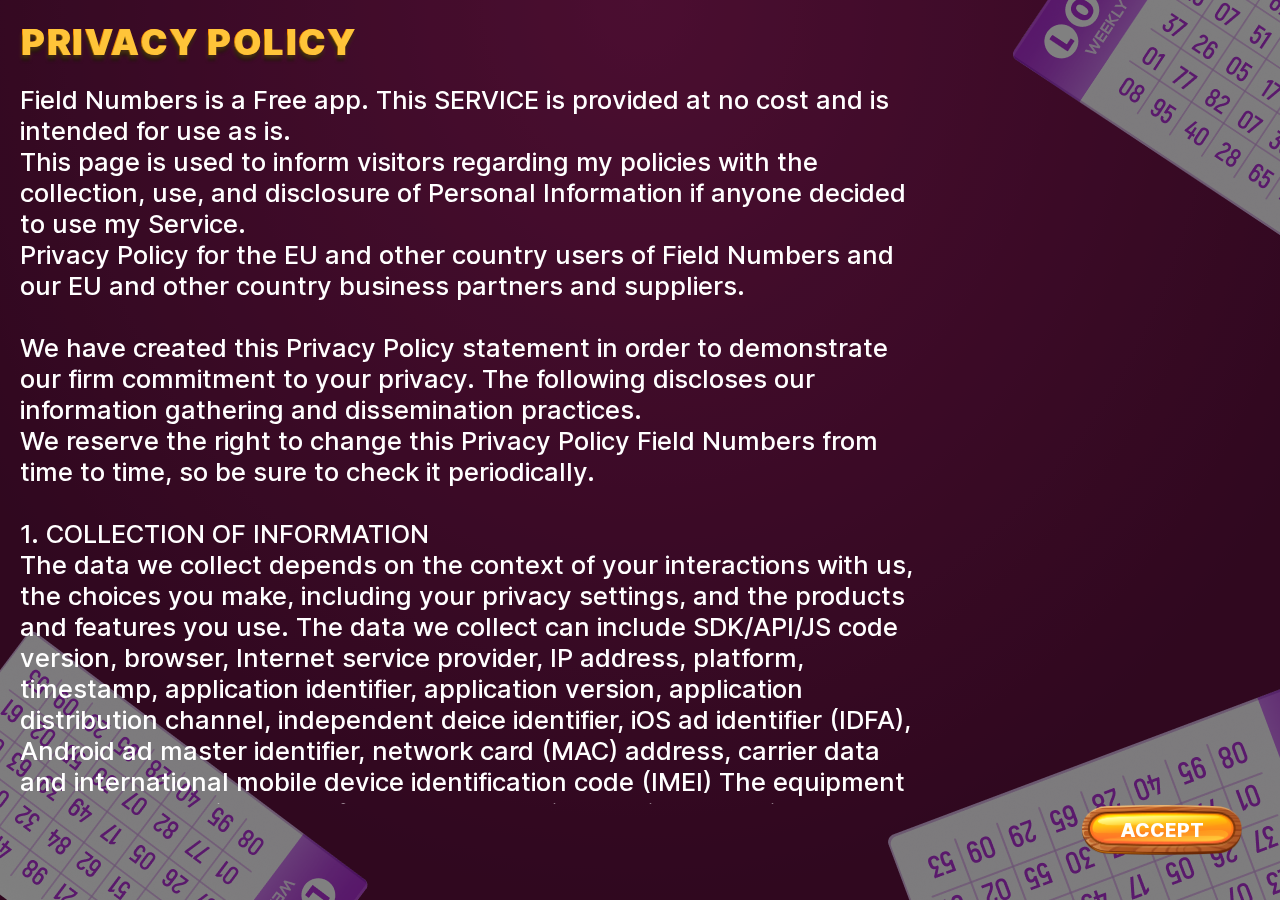
<file: index.html>
<!DOCTYPE html>
<html lang="en">
  <head>
    <meta charset="UTF-8" />
    <meta http-equiv="X-UA-Compatible" content="IE=edge" />
    <meta
      name="viewport"
      content="initial-scale=1.0, width=device-width, viewport-fit=cover"
    />
    <link rel="shortcut icon" href="./png/icon.png" />
    <link rel="stylesheet" href="./styles/common_style.css" />
    <link rel="stylesheet" href="./styles/policy.css" />
    <title>Field Numbers</title>
  </head>
  <body>
    <div class="wrapper">
      <img src="./png/back_tr.png" alt="back" class="back tr" />
      <img src="./png/back_bl.png" alt="back" class="back bl" />
      <img src="./png/back_br.png" alt="back" class="back br" />

      <div class="inner_wrapper">
        <div class="header">PRIVACY POLICY</div>
        <div class="text">
          Field Numbers is a Free app. This SERVICE is provided at no cost and
          is intended for use as is.<br />
          This page is used to inform visitors regarding my policies with the
          collection, use, and disclosure of Personal Information if anyone
          decided to use my Service.<br />
          Privacy Policy for the EU and other country users of Field Numbers and
          our EU and other country business partners and suppliers.<br /><br />

          We have created this Privacy Policy statement in order to demonstrate
          our firm commitment to your privacy. The following discloses our
          information gathering and dissemination practices.<br />
          We reserve the right to change this Privacy Policy Field Numbers from
          time to time, so be sure to check it periodically.<br /><br />

          1. COLLECTION OF INFORMATION<br />
          The data we collect depends on the context of your interactions with
          us, the choices you make, including your privacy settings, and the
          products and features you use. The data we collect can include
          SDK/API/JS code version, browser, Internet service provider, IP
          address, platform, timestamp, application identifier, application
          version, application distribution channel, independent deice
          identifier, iOS ad identifier (IDFA), Android ad master identifier,
          network card (MAC) address, carrier data and international mobile
          device identification code (IMEI) The equipment model, the terminal
          manufacturer, the terminal device operating system version, the
          session start / stop time, the location of the language, the time zone
          and the network state (WiFi and so on), the hard disk, the CPU, and
          the battery use, etc.<br /><br />

          2. USE OF PERSONAL DATA<br />
          Product Improvement. We use data to continually improve our products,
          including adding new features or capabilities.<br /><br />

          3. SHARING OF PERSONAL DATA<br />
          To improve our product and provide you better service, we also share
          personal data with vendors or agents working on our behalf for the
          purposes described in this privacy policy. For example, companies
          we've hired to provide data analytical services may need to collect
          and access to personal data to provide those functions. In such cases,
          these companies must abide by our data privacy and security
          requirements.<br /><br />

          4. LEGAL BASIS FOR DATA PROCESSING<br />
          We process Personal Data for the purposes set out in this Privacy
          Policy, as described above. Our legal basis to process personal data
          includes processing that is: necessary for the performance of the
          contract with you (for example, to provide you with the services you
          request and to identify and authenticate you , so you may use the
          Sites); necessary to comply with legal requirements (for example, to
          comply with applicable accounting rules and to make mandatory
          disclosures to law enforcement); necessary for our legitimate
          interests (for example, to manage our relationship with you, to ensure
          the security of our services, to communicate with you about our
          products and services); and based on consent by our customers (for
          example, to place certain cookies and to share your information with
          third parties for advertising purposes). In some instances, you may be
          required to provide us with Personal Data for processing as described
          above, in order for us to be able to provide you all of our services,
          and for you to use all the features of our Sites.<br /><br />

          5. International Transfers of Personal Data<br />
          Our business may require us to transfer your Personal Data to
          countries outside the European Economic Area (“EEA”), including to
          countries such as the People’s Republic of China or Singapore. We take
          appropriate steps to ensure that recipients of your Personal Data are
          bound to duties of confidentiality, and we implement measures such as
          standard contractual clauses. A copy of those clauses can be obtained
          by contacting our Help Center.<br /><br />

          6. Your Rights<br />
          Subject to limitations in applicable law, you are entitled to object
          to or request the restriction of processing of your Personal Data, and
          to request access to, rectification, erasure and portability of your
          own Personal Data. Where the use of your information is based on
          consent, you can withdraw this consent at any time without affecting
          the lawfulness of processing based on consent before its withdrawal.
          If you are aware of changes or inaccuracies in your information, you
          should inform us of such changes so that our records may be updated or
          corrected. <br />
          We retain your Personal Data as long as needed to provide services or
          products to you, or as required or permitted by applicable laws, such
          as tax and accounting laws.<br /><br />
        </div>
        <a href="./layouts/main.html" class="button block">accept</a>
      </div>
    </div>
  </body>
</html>
</file>
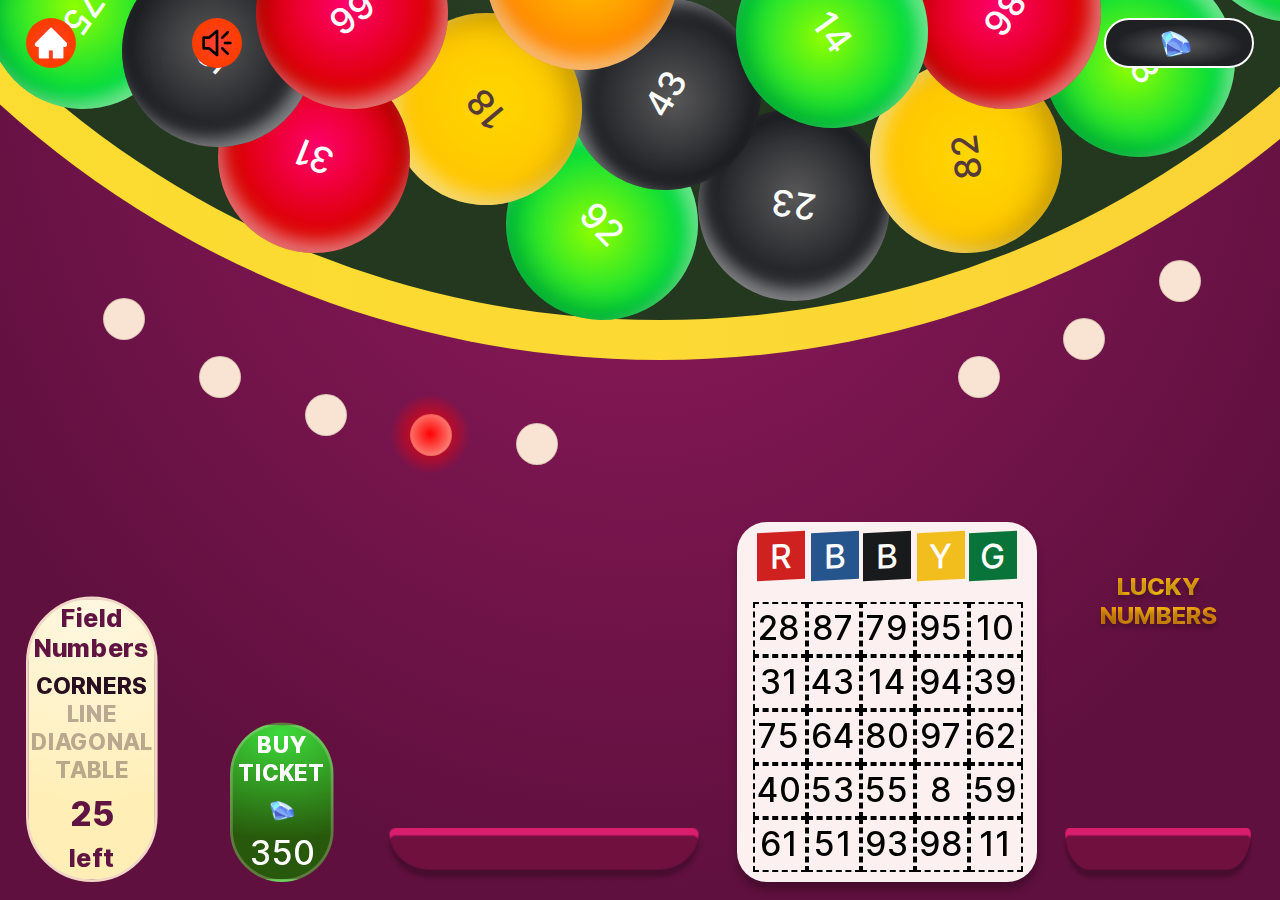
<file: layouts/game.html>
<!DOCTYPE html>
<html lang="en">
  <head>
    <meta charset="UTF-8" />
    <meta http-equiv="X-UA-Compatible" content="IE=edge" />
    <meta
      name="viewport"
      content="initial-scale=1.0, width=device-width, viewport-fit=cover"
    />
    <link rel="shortcut icon" href="../png/icon.png" />
    <link rel="stylesheet" href="../styles/common_style.css" />
    <link rel="stylesheet" href="../styles/game.css" />
    <title>Field Numbers</title>
  </head>
  <body>
    <div class="wrapper hidden">
      <div class="warning">
        <div class="outcome"></div>
        <div class="reward block">0</div>
        <div class="again button block">ok</div>
      </div>

      <a href="./main.html" class="home block">
        <img src="../png/home.png" alt="home" />
      </a>

      <div class="balance_field block"></div>

      <div class="outer_wheel">
        <div class="wheel"></div>
      </div>

      <div class="control">
        <div class="control_title">field<br />numbers</div>
        <div class="option_cont"></div>
        <div class="left_cont">
          <span class="left">25</span><br /><span class="text">left</span>
        </div>
      </div>

      <div class="green"></div>

      <img src="../png/spot.png" alt="spot" class="spot_left" />

      <div class="ticket_cont">
        <div class="flag_cont"></div>
        <div class="ticket"></div>
      </div>

      <div class="lucky">Lucky Numbers</div>
      <img src="../png/spot.png" alt="spot" class="spot_right" />
    </div>
    <script src="../scripts/game.js" type="module"></script>
  </body>
</html>
</file>
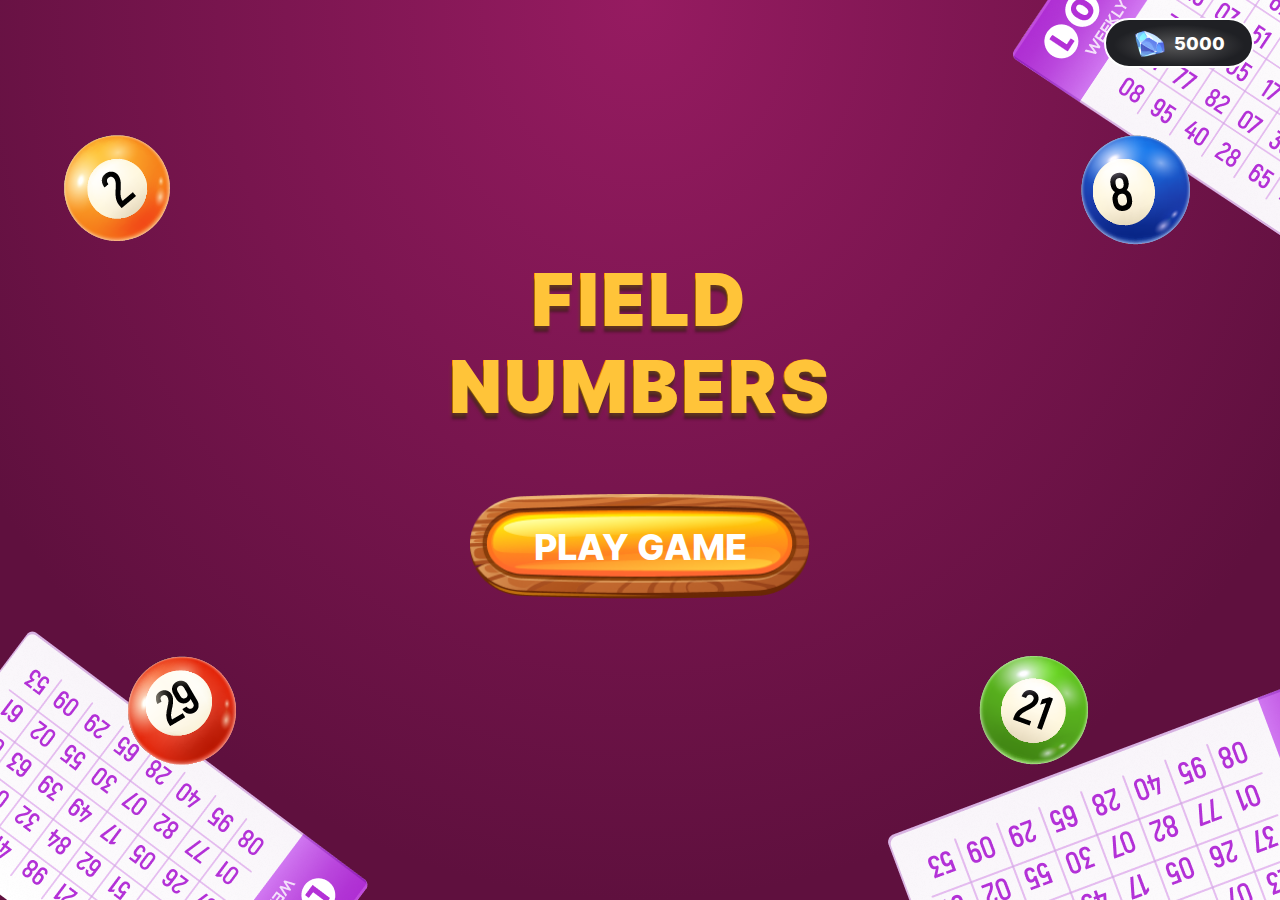
<file: layouts/main.html>
<!DOCTYPE html>
<html lang="en">
  <head>
    <meta charset="UTF-8" />
    <meta http-equiv="X-UA-Compatible" content="IE=edge" />
    <meta
      name="viewport"
      content="initial-scale=1.0, width=device-width, viewport-fit=cover"
    />
    <link rel="shortcut icon" href="../png/icon.png" />
    <link rel="stylesheet" href="../styles/common_style.css" />
    <link rel="stylesheet" href="../styles/main.css" />
    <title>Field Numbers</title>
  </head>
  <body>
    <div class="wrapper">
      <img src="../png/back_tr.png" alt="back" class="back tr" />
      <img src="../png/back_bl.png" alt="back" class="back bl" />
      <img src="../png/back_br.png" alt="back" class="back br" />

      <img src="../png/ball_1.png" alt="ball" class="ball one" />
      <img src="../png/ball_2.png" alt="ball" class="ball two" />
      <img src="../png/ball_3.png" alt="ball" class="ball three" />
      <img src="../png/ball_4.png" alt="ball" class="ball four" />

      <div class="balance_field block"></div>
      <div class="header">field<br />numbers</div>
      <a href="./game.html" class="button block">play game</a>
    </div>
    <script src="../scripts/main.js" type="module"></script>
  </body>
</html>
</file>
<file: styles/common_style.css>
@font-face {
  font-family: "Inter";
  src: url("../fonts/Inter-V.ttf");
}

html {
  font-size: 24px;
}

body {
  background: radial-gradient(60.5% 100% at 50% 0%, #961b61 0%, #5f103e 100%);

  height: 100vh;
  min-height: 360px;

  font-family: "Inter";
  font-style: normal;
  font-weight: 500;
  color: #fff;
  text-align: center;

  margin: 0;
  padding: 0;
}

.wrapper {
  height: 100%;
  position: relative;
  overflow: hidden;
}

* {
  -webkit-tap-highlight-color: transparent;
}

a {
  text-decoration: none;
  color: #fff;
}

.hidden {
  opacity: 0;
}

.block {
  display: flex;
  align-items: center;
  justify-content: center;
}

.button {
  text-transform: uppercase;
  font-weight: 800;

  background-image: url("../png/button.png");
  background-size: 100% 100%;
  background-position: center;
}

.back {
  position: absolute;
  z-index: -1;
  max-width: 40%;
  max-height: 40%;
}

.tr {
  top: 0;
  right: 0;
}

.bl {
  bottom: 0;
  left: 0;
}

.br {
  bottom: 0;
  right: 0;
}

.header {
  font-weight: 900;
  letter-spacing: 0.045em;
  text-transform: uppercase;

  background: darkorange;
  -webkit-background-clip: text;
  -webkit-text-fill-color: transparent;
  background-clip: text;
  -webkit-text-fill-color: transparent;
  -webkit-background-clip: text;

  text-shadow: 1px 0px 0px #ffc439, 0px 4px 4px rgba(250, 255, 0, 0.18),
    0px 6px 3px rgba(0, 0, 0, 0.5);
}

.balance_field {
  position: absolute;
  right: 2%;
  top: 2%;
  z-index: 3;

  width: 150px;
  height: 50px;

  border: white 2px solid;
  border-radius: 50px;
  box-sizing: border-box;

  background: radial-gradient(
    44.87% 44.87% at 50% 55.13%,
    #585859 0%,
    #1f2024 100%
  );
}

.balance_field img {
  max-height: 60%;
  margin-right: 3%;
}

.balance {
  font-size: 18px;
  font-weight: 800;
  margin-left: 3%;
}
</file>
<file: styles/policy.css>
.inner_wrapper {
  position: absolute;
  left: 0;
  top: 0;

  height: 100%;
  width: 100%;

  backdrop-filter: brightness(0.5);
  -webkit-backdrop-filter: brightness(0.5);
  overflow: hidden;
}

.header {
  text-align: left;
  margin: 20px;

  font-size: 1.5rem;
}

.text {
  width: 70%;
  height: 80%;
  margin: 20px;

  font-size: 2vw;
  text-align: left;

  overflow: scroll;
}

.button {
  position: absolute;
  bottom: 5%;
  right: 3%;

  font-size: 0.8rem;

  width: 160px;
  height: 50px;
}
</file>
<file: styles/game.css>
.warning {
  position: absolute;
  top: 50%;
  left: -50%;
  z-index: 10;
  transform: translate(-50%, -50%);

  width: 50%;
  height: 80%;

  max-width: 480px;
  max-height: 350px;

  display: flex;
  flex-flow: column nowrap;
  justify-content: space-around;
  align-items: center;

  background: rgba(30, 18, 51, 0.65);
  border: 1px solid #ff0099;
  backdrop-filter: blur(23px);
  -webkit-backdrop-filter: blur(23px);
  border-radius: 15px;

  transition: left 0.8s ease;
}

.outcome {
  text-transform: uppercase;
  letter-spacing: 0.185rem;
  font-size: 2rem;
}

.reward {
  width: 40%;
  height: 65px;

  font-size: 1.5rem;

  background: #23292e;
  box-shadow: 0px 4px 4px rgba(0, 0, 0, 0.25),
    inset 0px 2px 5px rgba(174, 192, 255, 0.47);
  border-radius: 11px;
}

.again {
  width: 40%;
  height: 65px;

  text-transform: uppercase;
  letter-spacing: 0.185rem;
  font-size: 1.5rem;
}

.home {
  position: absolute;
  top: 2%;
  left: 2%;
  z-index: 5;

  width: 50px;
  height: 50px;

  text-decoration: underline;
  text-transform: uppercase;
  letter-spacing: 0.185em;
  font-weight: 700;

  background: radial-gradient(
    50% 50% at 50% 50%,
    #ff3f32 17.5%,
    #ff3d00 85.21%
  );
  border-radius: 50%;

  transform-origin: top left;
}

.home img,
.volume_cont img {
  max-width: 65%;
  max-height: 65%;
}

.volume_cont {
  position: absolute;
  top: 2%;
  left: 15%;
  z-index: 5;

  width: 50px;
  height: 50px;

  background: radial-gradient(
    50% 50% at 50% 50%,
    #ff3f32 17.5%,
    #ff3d00 85.21%
  );
  border-radius: 50%;
  transform-origin: top left;
}

.outer_wheel {
  position: absolute;
  left: 50%;
  bottom: calc(60% + 40px);
  width: 150%;

  transform: translateX(-50%);
}

.wheel {
  /* width: calc(100% - 80px);
  height: calc(100% - 80px); */

  /* width: 100%;
  height: 100%; */

  width: calc(100% + 40px);
  height: calc(100% + 40px);
  box-sizing: border-box;

  background: radial-gradient(
        circle,
        rgba(85, 116, 76, 1) 1.08%,
        rgba(36, 56, 32, 1) 51.82%
      )
      padding-box,
    linear-gradient(
        90deg,
        rgba(251, 222, 47, 1),
        rgba(252, 217, 51, 1),
        rgba(250, 207, 55, 1)
      )
      border-box;
  border: 40px solid transparent;
  border-radius: 50%;
}

@keyframes rotate {
  from {
    transform: rotate(0deg);
  }

  to {
    transform: rotate(360deg);
  }
}

.wheel_ball {
  position: absolute;

  width: 10%;
  height: 10%;

  border-radius: 50%;

  box-shadow: inset 0px 12px 18px rgba(255, 255, 255, 0.46),
    inset 0px -11px 29px rgba(0, 0, 0, 0.25);
}

.ball_style_1 {
  color: #563939;

  background: radial-gradient(
    44.87% 44.87% at 50% 55.13%,
    #ffd600 0%,
    #ffc700 100%
  );
}

.ball_style_2 {
  background: radial-gradient(
    44.87% 44.87% at 50% 55.13%,
    #8fff00 0%,
    #00db3d 100%
  );
}

.ball_style_3 {
  background: radial-gradient(
    44.87% 44.87% at 50% 55.13%,
    #00c2ff 0%,
    #0038ff 100%
  );
}

.ball_style_4 {
  background: radial-gradient(
    44.87% 44.87% at 50% 55.13%,
    #ff006b 0%,
    #db0000 100%
  );
}

.ball_style_5 {
  background: radial-gradient(
    44.87% 44.87% at 50% 55.13%,
    #585859 0%,
    #1f2024 100%
  );
}

.ball_style_6 {
  color: #563939;

  background: radial-gradient(
    44.87% 44.87% at 50% 55.13%,
    #ffc700 0%,
    #ff8a00 100%
  );
}

.light {
  position: absolute;

  width: 60px;
  height: 60px;
}

.inner_light {
  position: absolute;
  left: 25%;
  top: 25%;
  z-index: -1;

  width: 50%;
  height: 50%;

  background: #f9e3d2;
  border: 1px solid rgba(0, 0, 0, 0.12);
  border-radius: 50%;
}

.red_light {
  width: 100%;
  height: 100%;

  background: radial-gradient(
    50% 50% at 50% 50%,
    #ff0000 0%,
    rgba(255, 107, 0, 0) 100%
  );
  border-radius: 50%;

  transition: opacity 0.2s ease;
}

.control {
  position: absolute;
  left: 2%;
  bottom: 2%;

  display: flex;
  flex-direction: column;
  align-items: center;
  justify-content: space-around;

  width: 90px;
  height: 200px;

  font-weight: 800;

  transform-origin: bottom left;
  background: radial-gradient(
    167.79% 69.23% at 50% 5.06%,
    #fff7e1 0%,
    #ffefb6 100%
  );
  border: 2.49036px solid #f1d7c6;
  border-radius: 50.6372px;
}

.control_title {
  font-size: 18px;
  text-transform: capitalize;
  color: #601441;
}

.option {
  font-size: 16px;
  text-transform: uppercase;
  color: rgba(41, 15, 31, 0.32);
}

.option.chosen {
  color: #290f1f;
}

.left_cont {
  color: #601441;
}

.text {
  font-size: 18px;
}

.green {
  position: absolute;
  left: 15%;
  bottom: 2%;

  display: flex;
  flex-direction: column;
  align-items: center;
  justify-content: space-around;

  width: 70px;
  height: 110px;

  transform-origin: bottom left;
  background: radial-gradient(
    167.79% 69.23% at 50% 5.06%,
    #3dd93a 0%,
    #28580b 100%
  );
  border: 2px solid rgba(241, 215, 198, 0.27);
  border-radius: 50px;
}

.green_title {
  text-transform: uppercase;
  font-weight: 800;
  font-size: 16px;
}

.green img {
  width: 25%;
}

.green_word {
  font-size: 0.7rem;
  font-weight: 800;
  text-transform: uppercase;
}

.spot_left {
  position: absolute;
  bottom: 2%;
  left: 30%;

  width: 25%;
  height: 6%;
}

.ticket_cont {
  position: absolute;
  bottom: 2%;
  right: 19%;

  display: flex;
  flex-direction: column;
  align-items: center;
  justify-content: space-around;

  width: 150px;
  height: 180px;

  font-size: 0.7rem;

  transform-origin: bottom right;
  border-radius: 15px;
  background: #fcf1f0;
  box-shadow: 0px 4px 4px rgba(0, 0, 0, 0.25);
}

.ticket {
  width: 135px;

  color: black;

  display: flex;
  flex-flow: row wrap;
}

.ticket_block {
  width: 27px;
  height: 27px;
  box-sizing: border-box;

  border: dashed 1px black;
  border-collapse: collapse;
}

.crossed {
  background: radial-gradient(50% 50% at 50% 55.13%, #ff006b 0%, #db0000 100%);
}

.flag_cont {
  width: 130px;
  height: 24px;

  display: flex;
  justify-content: space-between;
}

.flag {
  width: 24px;
  height: 24px;

  transform: skewY(-3deg);
}

.lucky {
  position: absolute;
  right: 2%;
  bottom: 30%;

  width: 15%;

  text-transform: uppercase;
  font-weight: 800;

  background: radial-gradient(
    68.4% 105.17% at 50.59% 39.66%,
    #ffca10 0%,
    #ce5700 100%
  );
  -webkit-background-clip: text;
  -webkit-text-fill-color: transparent;
  background-clip: text;
  -text-fill-color: transparent;
  -webkit-text-fill-color: transparent;

  text-shadow: 0px 4px 4px rgba(0, 0, 0, 0.25);
}

.spot_right {
  position: absolute;
  right: 2%;
  bottom: 2%;

  width: 15%;
  height: 6%;
}

.ball {
  position: absolute;
  left: 50%;
  bottom: 100%;
  transform: translateX(-50%);

  height: 12%;
  aspect-ratio: 1/1;

  border-radius: 50%;

  transition: left 0.5s ease, bottom 0.5s ease;
}

@media screen and (max-width: 780px) {
  html {
    font-size: 16px;
  }

  .green {
    left: 17%;
    transform: scale(0.7);
  }

  .control {
    transform: scale(0.7);
  }

  .light {
    width: 30px;
    height: 30px;
  }
}

@media screen and (min-height: 500px) {
  .ticket_cont {
    transform: scale(1.2);
  }
}

@media screen and (min-height: 700px) {
  .ticket_cont {
    transform: scale(1.6);
  }

  .light {
    width: 80px;
    height: 80px;
  }

  .control,
  .green {
    transform: scale(1.4);
  }

  .green {
    left: 18%;
  }

  .ball,
  .wheel_ball {
    font-size: 36px;
  }
}

@media screen and (min-height: 800px) {
  .ticket_cont {
    transform: scale(2);
  }
}
</file>
<file: styles/main.css>
.header {
  font-size: 2rem;
  margin-top: 5%;
}

.button {
  width: 340px;
  height: 105px;

  margin: 5% auto;

  position: relative;
  z-index: 2;

  transition: transform 0.5s ease, filter 0.5s ease;
}

.button.anim {
  transform: scale(1.2);
  filter: brightness(1.2);
}

.ball {
  position: absolute;
}

.one {
  top: 15%;
  left: -20%;

  transition: left 0.3s ease;
}

.two {
  bottom: 15%;
  left: -20%;

  transition: left 0.3s ease 0.3s;
}

.three {
  top: 15%;
  right: -20%;

  transition: right 0.3s ease 0.3s;
}

.four {
  bottom: 15%;
  right: -20%;

  transition: right 0.3s ease;
}

@media screen and (min-height: 500px) {
  .header {
    margin-top: 20%;
  }
}

@media screen and (min-height: 780px) {
  html {
    font-size: 36px;
  }
}
</file>
